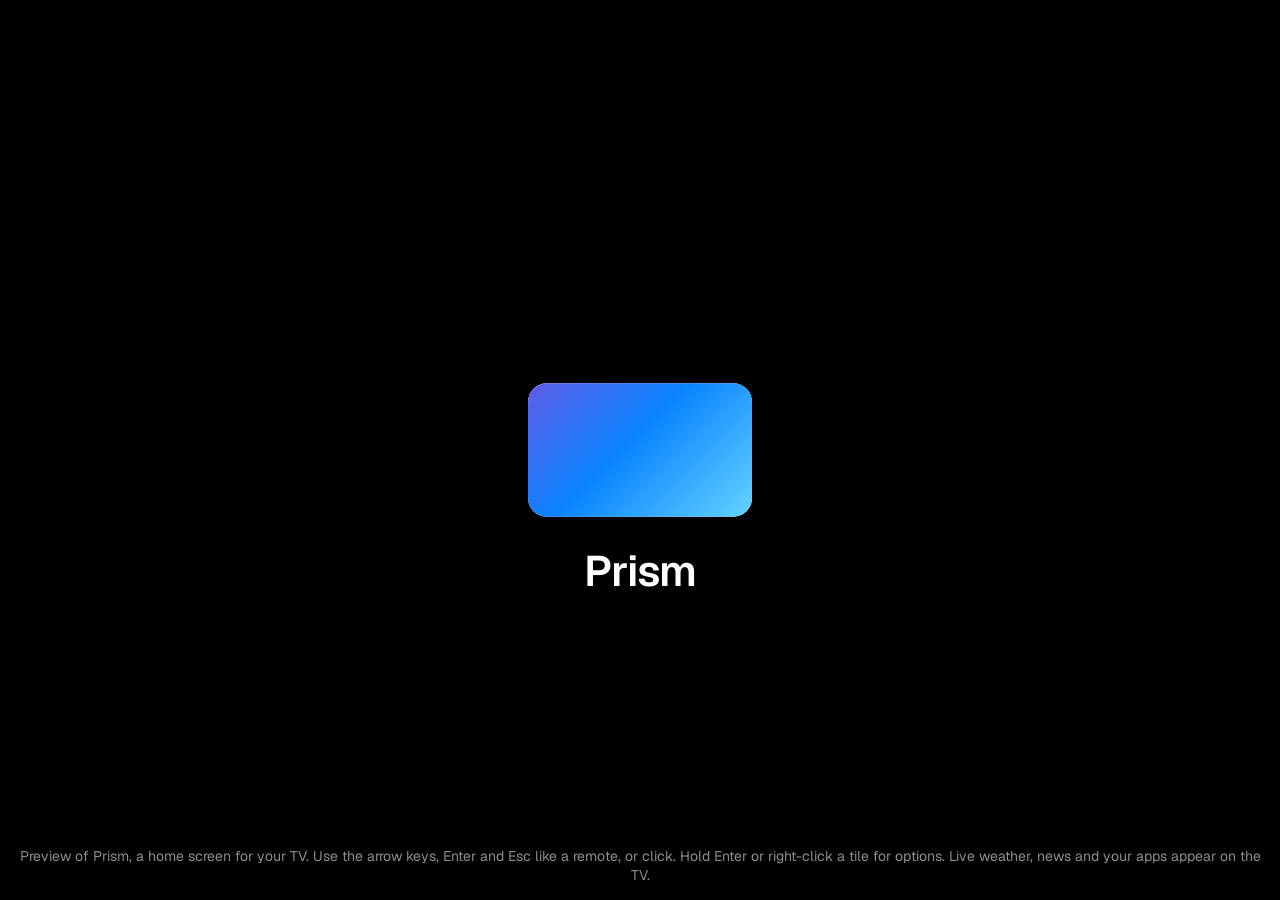
<file: web/index.html>
<!doctype html>
<html lang="en">
<head>
<meta charset="utf-8">
<meta name="viewport" content="width=device-width, initial-scale=1, viewport-fit=cover">
<title>Prism TV Home</title>
<link rel="stylesheet" href="style.css">
</head>
<body>
<!--PRISM-BODY-START-->
<div id="viewport">
  <div id="stage" class="booting look-shelf motion" aria-label="Prism home screen">

    <div class="bg" aria-hidden="true">
      <div class="wall" id="wallA"></div><div class="wall" id="wallB"></div>
      <div class="scrim scrim-shelf"></div><div class="scrim scrim-glass"></div><div class="scrim scrim-ring"></div><div class="scrim scrim-today"></div>
      <div class="spot" id="spotA"></div><div class="spot" id="spotB"></div>
      <div class="floor"></div>
    </div>

    <div class="ui" id="ui">
      <header class="top">
        <nav class="seg glass" id="seg"><div class="seg-pill" id="segPill"></div></nav>
        <div class="topright">
          <div class="btns" id="btns"></div>
          <div class="clock"><div class="t" id="clockT"></div><div class="d" id="clockD"></div></div>
        </div>
      </header>

      <div class="bigclock" aria-hidden="true"><div class="t" id="bigT"></div><div class="d" id="bigD"></div></div>

      <section class="hero" aria-live="polite">
        <div class="hero-t" id="heroA"></div><div class="hero-t" id="heroB"></div>
        <div class="hero-s" id="heroS"></div>
      </section>

      <section class="rowwrap"><div class="row" id="row"></div><div class="tlabel" id="tlabel"></div></section>
      <div class="dock glass" id="dock"></div>
      <div class="tip glass" id="tip"></div>
      <section class="ringwrap"><div class="ring" id="ring"></div></section>

      <div class="pagehead"><h1>All apps</h1><span id="allCount"></span></div>
      <div class="gridwrap"><div class="grid" id="grid"></div></div>

      <div class="todayhead" id="todayHead"></div>
      <div class="today" id="today"></div>

      <div class="hints" id="hints"></div>
    </div>

    <div class="layer cc" id="cc" aria-hidden="true"><div class="cc-card glass" id="ccCard"></div></div>

    <div class="layer settings" id="settings" aria-hidden="true">
      <div class="set-bg glass"></div>
      <div class="set-left">
        <h2>Customize</h2>
        <p>Left and right change a setting. Everything saves as you go.</p>
        <div class="preview" id="preview"><div class="pv-scrim"></div><div class="pv-t" id="pvT"></div><div class="pv-row"><i></i><i></i><i></i><i></i><i></i></div></div>
        <div class="pv-cap" id="pvCap"></div>
      </div>
      <div class="set-right"><div class="set-list" id="setList"></div></div>
    </div>

    <div class="layer folder" id="folder" aria-hidden="true">
      <div class="folder-card glass" id="folderCard"><h2 id="folderName"></h2><div class="fgrid-wrap" id="folderGrid"></div></div>
    </div>

    <div class="layer inputs" id="inputs" aria-hidden="true">
      <div class="lay-head"><h2>Inputs</h2><p>Choose what to watch. Rename inputs from the phone remote.</p></div>
      <div class="input-row" id="inputRow"></div>
    </div>

    <div class="layer search" id="search" aria-hidden="true">
      <div class="s-panel">
        <div class="s-field" id="sField"></div>
        <div class="s-keys" id="sKeys0"></div>
        <div class="s-keys s-keys2" id="sKeys1"></div>
        <div class="s-res" id="sRes"></div>
        <div class="s-act" id="sAct"></div>
      </div>
    </div>

    <div class="layer profiles" id="profiles" aria-hidden="true">
      <div class="lay-head center"><h2>Who is watching?</h2><p>Each profile keeps its own Home, look and habits.</p></div>
      <div class="prof-row" id="profRow"></div>
    </div>

    <div class="layer phone" id="phone" aria-hidden="true">
      <div class="phone-card glass">
        <div class="qr" id="qr"></div>
        <div class="phone-text">
          <h2>Use your phone as a remote</h2>
          <p>Open the camera on your phone and point it at the code. Or type this address into your phone's browser:</p>
          <div class="purl" id="phoneUrl"></div>
          <ul><li>Remote, touchpad and keyboard</li><li>Send family photos and notes</li><li>Rearrange Home, change the look, add pages</li><li>Link your Google Calendar and pick news sources</li></ul>
          <p class="pnote" id="phoneNote"></p>
        </div>
      </div>
    </div>

    <div class="layer night" id="night" aria-hidden="true">
      <div class="night-card">
        <svg class="nring" viewBox="0 0 200 200" aria-hidden="true"><circle cx="100" cy="100" r="90" class="track"/><circle cx="100" cy="100" r="90" class="prog" id="nightRing"/></svg>
        <div class="nnum" id="nightNum">60</div>
        <h2 id="nightMsg">Time for bed</h2>
        <p id="nightSub">Your TV switches off in</p>
        <div class="nbtns"><div class="nb" data-n="0">Keep watching for 30 minutes</div><div class="nb" data-n="1">Switch off now</div></div>
      </div>
    </div>

    <div class="layer blackout" id="blackout" aria-hidden="true"><p>Press any button to wake</p></div>

    <div class="menu layer" id="menu" aria-hidden="true"><div class="menu-card glass" id="menuCard"></div></div>

    <div class="launch" id="launch"><div class="lmark" id="lmark"></div></div>

    <div class="layer saverlayer" id="saver" aria-hidden="true"></div>

    <div class="island" id="island" role="status"><div class="dot" id="islandDot"></div><span id="islandText"></span><i class="bars" id="islandBars"><i></i><i></i><i></i><i></i></i></div>

    <div class="boot" id="boot" aria-hidden="true">
      <div class="bshape"><div class="bfill"></div></div>
      <div class="bword"><i style="--k:0">P</i><i style="--k:1">r</i><i style="--k:2">i</i><i style="--k:3">s</i><i style="--k:4">m</i></div>
    </div>
  </div>
</div>
<p class="device-note" id="deviceNote">Preview of Prism, a home screen for your TV. Use the arrow keys, Enter and Esc like a remote, or click. Hold Enter or right-click a tile for options. Live weather, news and your apps appear on the TV.</p>
<!--PRISM-BODY-END-->
<script src="qr.js"></script>
<script src="info.js"></script>
<script src="saver.js"></script>
<script src="app.js"></script>
</body>
</html>
</file>
<file: web/style.css>
/* Prism TV Home, Apple-style edition.
   Layout: a 1920x1080 stage scaled to the screen. Three looks share one system:
   Shelf (tvOS-like hero over a row of tiles), Glass (floating frosted dock with magnification),
   Carousel (3D ring of tiles on a lit stage). Light and dark appearance.
   Speed rules: only transform/opacity animate on large layers; frosted glass comes from
   pre-blurred copies of each photo, never from live blur. */

@font-face { font-family: "Geist"; src: url("fonts/geist.woff2") format("woff2"); font-weight: 100 900; font-display: block; }
@font-face { font-family: "Newsreader"; src: url("fonts/newsreader.woff2") format("woff2"); font-weight: 200 800; font-display: swap; }

:root {
  /* Dark appearance (default) */
  --ground: #000000;
  --label: #f5f5f7;
  --label2: rgba(235, 235, 245, 0.64);
  --label3: rgba(235, 235, 245, 0.34);
  --glass-tint: rgba(30, 30, 36, 0.46);
  --glass-line: rgba(255, 255, 255, 0.13);
  --glass-hi: rgba(255, 255, 255, 0.20);
  --fill: rgba(255, 255, 255, 0.12);
  --fill-strong: rgba(255, 255, 255, 0.22);
  --focus-bg: #ffffff;
  --focus-fg: #1d1d1f;
  --accent: #0a84ff;
  --shadow: rgba(0, 0, 0, 0.55);
  --scrim: 0, 0, 0;
  --sans: "Geist", "SF Pro Display", "Segoe UI", Roboto, "Helvetica Neue", Arial, sans-serif;
  --serif: "Newsreader", "New York", Georgia, "Times New Roman", serif;
  /* Motion */
  --spring: cubic-bezier(.3, 1.35, .45, 1);
  --out: cubic-bezier(.16, 1, .3, 1);
  --ease: cubic-bezier(.25, .1, .25, 1);
  --t1: 160ms; --t2: 320ms; --t3: 560ms;
  color-scheme: dark;
}
@supports (transition-timing-function: linear(0, 1)) {
  :root { --spring: linear(0, 0.009, 0.035 2.1%, 0.141 4.4%, 0.723 12.9%, 0.938 16.7%, 1.017 19.4%, 1.067, 1.099 24.3%, 1.108 26%, 1.100 28.1%, 1.078 30.2%, 1.006 35.4%, 0.987 38.1%, 0.98 40.2%, 0.982 44.2%, 1.001 51.6%, 1.004 58.7%, 1); }
}
#stage.light {
  --ground: #f2f2f7;
  --label: #1d1d1f;
  --label2: rgba(60, 60, 67, 0.70);
  --label3: rgba(60, 60, 67, 0.38);
  --glass-tint: rgba(255, 255, 255, 0.50);
  --glass-line: rgba(255, 255, 255, 0.55);
  --glass-hi: rgba(255, 255, 255, 0.85);
  --fill: rgba(0, 0, 0, 0.06);
  --fill-strong: rgba(0, 0, 0, 0.12);
  --focus-bg: #ffffff;
  --focus-fg: #1d1d1f;
  --accent: #007aff;
  --shadow: rgba(30, 40, 60, 0.30);
  --scrim: 255, 255, 255;
  color-scheme: light;
}

html, body { height: 100%; }
body { margin: 0; background: #000; color: #f5f5f7; font-family: var(--sans); overflow: hidden; -webkit-font-smoothing: antialiased; }
#viewport { position: fixed; top: 0; right: 0; bottom: 0; left: 0; overflow: hidden; background: #000; }
#stage { position: absolute; left: 0; top: 0; width: 1920px; height: 1080px; overflow: hidden; transform-origin: 0 0; background: var(--ground); color: var(--label);
  font-size: 28px; letter-spacing: -0.01em; user-select: none; -webkit-user-select: none; }
.abs { position: absolute; }
.fill { position: absolute; top: 0; right: 0; bottom: 0; left: 0; }
.ico { width: 30px; height: 30px; fill: none; stroke: currentColor; stroke-width: 1.8; stroke-linecap: round; stroke-linejoin: round; flex: none; }

/* ---------- Frosted glass, from a registered pre-blurred copy of the photo ---------- */
.glass {
  background-color: var(--glass-tint);
  background-image: linear-gradient(var(--glass-tint), var(--glass-tint)), var(--glass-img);
  background-size: auto, 1920px 1080px;
  background-position: 0 0, var(--gx, 0px) var(--gy, 0px);
  background-repeat: no-repeat;
  box-shadow: inset 0 1px 0 var(--glass-hi), inset 0 0 0 1.5px var(--glass-line), 0 30px 70px -24px var(--shadow);
}

/* ---------- Background ---------- */
.bg { position: absolute; top: 0; right: 0; bottom: 0; left: 0; overflow: hidden; }
.wall { position: absolute; top: -2%; left: -2%; width: 104%; height: 104%; background-size: cover; background-position: center; opacity: 0;
  transition: opacity 900ms var(--ease); will-change: opacity, transform; }
.wall.on { opacity: 1; }
.motion .wall.on { animation: drift 60s ease-in-out infinite alternate; }
@keyframes drift { from { transform: scale(1) translate3d(0, 0, 0); } to { transform: scale(1.06) translate3d(-18px, -8px, 0); } }
.scrim { position: absolute; top: 0; right: 0; bottom: 0; left: 0; transition: opacity var(--t3) var(--ease); }
.scrim-shelf { background:
  linear-gradient(180deg, rgba(var(--scrim), .42) 0%, rgba(var(--scrim), 0) 22%),
  linear-gradient(90deg, rgba(var(--scrim), .62) 0%, rgba(var(--scrim), .18) 52%, rgba(var(--scrim), 0) 72%),
  linear-gradient(0deg, rgba(var(--scrim), .72) 0%, rgba(var(--scrim), .25) 38%, rgba(var(--scrim), 0) 55%); }
.scrim-glass { opacity: 0; background:
  radial-gradient(900px 420px at 50% 300px, rgba(var(--scrim), .42), rgba(var(--scrim), 0) 100%),
  linear-gradient(180deg, rgba(var(--scrim), .38) 0%, rgba(var(--scrim), 0) 30%),
  linear-gradient(0deg, rgba(var(--scrim), .45) 0%, rgba(var(--scrim), 0) 40%); }
.scrim-ring { opacity: 0; background: rgba(var(--scrim), .62); }
.spot { position: absolute; left: 260px; right: 260px; top: 380px; height: 700px; opacity: 0; transition: opacity 700ms var(--ease);
  background: radial-gradient(closest-side, var(--sc, transparent), transparent); }
.look-carousel .spot.on { opacity: 1; }
.floor { position: absolute; left: 0; right: 0; top: 780px; bottom: 0; opacity: 0; transition: opacity var(--t3);
  background: linear-gradient(180deg, rgba(var(--scrim), 0), rgba(var(--scrim), .5)); }
.look-glass .scrim-shelf, .look-carousel .scrim-shelf { opacity: 0; }
.look-glass .scrim-glass { opacity: 1; }
.look-carousel .scrim-ring, .look-carousel .floor { opacity: 1; }

/* ---------- Top bar ---------- */
.top { position: absolute; left: 120px; right: 120px; top: 64px; height: 76px; display: flex; align-items: center; justify-content: space-between; }
.seg { position: relative; display: flex; align-items: center; height: 72px; padding: 0 8px; border-radius: 36px; }
.seg-pill { position: absolute; left: 0; top: 8px; height: 56px; border-radius: 28px; background: var(--fill-strong);
  transition: transform var(--t2) var(--spring), width var(--t2) var(--spring), background var(--t1) var(--ease), box-shadow var(--t1); }
.seg-item { position: relative; z-index: 1; height: 56px; padding: 0 30px; display: flex; align-items: center; font-size: 26px; font-weight: 500; color: var(--label2);
  transition: color var(--t1) var(--ease); cursor: pointer; white-space: nowrap; }
.seg-item.on { color: var(--label); }
.seg.focused .seg-pill { background: var(--focus-bg); box-shadow: 0 10px 30px -8px var(--shadow); }
.seg.focused .seg-item.on { color: var(--focus-fg); }

.topright { display: flex; align-items: center; gap: 20px; }
.cbtn { position: relative; width: 72px; height: 72px; border-radius: 50%; display: flex; align-items: center; justify-content: center; color: var(--label); cursor: pointer;
  transition: transform var(--t2) var(--spring), color var(--t1), background-color var(--t1); }
.cbtn.focus { transform: scale(1.14); color: var(--focus-fg); background: var(--focus-bg); box-shadow: 0 16px 36px -10px var(--shadow); }
.clock { margin-left: 16px; text-align: right; line-height: 1.05; transition: opacity var(--t2); }
.clock .t { font-size: 38px; font-weight: 600; letter-spacing: -0.02em; font-variant-numeric: tabular-nums; }
.clock .t small { font-size: 22px; font-weight: 500; margin-left: 4px; color: var(--label2); letter-spacing: 0; }
.clock .d { margin-top: 4px; font-size: 21px; color: var(--label2); }
.look-glass .clock { opacity: 0; }

/* ---------- Dynamic island ---------- */
.island { position: absolute; left: 50%; top: 6px; height: 54px; width: 220px; margin-left: -110px; border-radius: 27px; background: #000; color: #fff;
  display: flex; align-items: center; gap: 16px; padding: 0 28px 0 14px; box-sizing: border-box; overflow: hidden; z-index: 60;
  opacity: 0; transform: scale(.5, .6) translate3d(0, -20px, 0);
  transition: width 460ms var(--spring), margin-left 460ms var(--spring), transform 460ms var(--spring), opacity 200ms var(--ease);
  box-shadow: 0 20px 50px -16px rgba(0, 0, 0, .6); }
.island.show { opacity: 1; transform: none; }
.island .dot { width: 36px; height: 36px; border-radius: 50%; flex: none; display: flex; align-items: center; justify-content: center; background: var(--ic, #0a84ff); }
.island .dot .ico { width: 22px; height: 22px; stroke: #fff; stroke-width: 2.2; }
.island span { font-size: 22px; font-weight: 500; white-space: nowrap; opacity: 0; transform: translate3d(0, 6px, 0); transition: opacity 220ms var(--ease) 140ms, transform 320ms var(--out) 140ms; }
.island.show span { opacity: 1; transform: none; }

/* ---------- Shelf look ---------- */
.hero { position: absolute; left: 120px; top: 300px; width: 1300px; height: 300px; transition: opacity var(--t2) var(--ease), transform var(--t2) var(--out); }
.hero-t { position: absolute; left: -4px; bottom: 96px; font-size: 128px; font-weight: 700; letter-spacing: -0.045em; line-height: 1; white-space: nowrap;
  opacity: 0; transform: translate3d(0, 18px, 0); transition: opacity 260ms var(--ease), transform 420ms var(--out); }
.hero-t.in { opacity: 1; transform: none; }
.motion .hero-t.in { animation: sharpen 520ms var(--out); }
@keyframes sharpen { from { filter: blur(12px); opacity: 0; transform: translate3d(0, 22px, 0); } to { filter: blur(0); opacity: 1; transform: none; } }
.hero-t.out { opacity: 0; transform: translate3d(0, -14px, 0); transition-duration: 180ms; }
.hero-s { position: absolute; left: 0; bottom: 38px; display: flex; gap: 22px; align-items: center; font-size: 28px; color: var(--label2); transition: opacity 200ms; }
.hero-s .sep { width: 6px; height: 6px; border-radius: 50%; background: var(--label3); }
.look-glass .hero { opacity: 0; transform: translate3d(0, 30px, 0); }
.look-glass .rowwrap, .look-carousel .rowwrap { opacity: 0; pointer-events: none; }
.look-carousel .hero { left: 0; width: 1920px; top: 170px; text-align: center; }
.look-carousel .hero-t { left: 0; right: 0; font-size: 104px; }
.look-carousel .hero-s { left: 0; right: 0; justify-content: center; }

.rowwrap { position: absolute; left: 0; right: 0; top: 650px; height: 330px; transition: opacity var(--t2) var(--ease); }
.row { position: absolute; left: 120px; top: 40px; height: 220px; transition: transform 420ms var(--spring); will-change: transform; }
.tile { position: absolute; left: 0; top: 0; width: 336px; height: 200px; cursor: pointer; transition: transform 460ms var(--spring), opacity var(--t2) var(--ease); }
.lift { position: absolute; top: 0; right: 0; bottom: 0; left: 0; transition: transform 420ms var(--spring); }
.tshadow { position: absolute; left: 6%; right: 6%; top: 18%; bottom: -10%; border-radius: 30px; background: var(--shadow); opacity: 0; transition: opacity var(--t2) var(--ease);
  box-shadow: 0 40px 60px -10px var(--shadow); }
.float, .tilt { position: absolute; top: 0; right: 0; bottom: 0; left: 0; }
.face { position: absolute; top: 0; right: 0; bottom: 0; left: 0; border-radius: 26px; overflow: hidden; display: flex; align-items: center; justify-content: center;
  background: linear-gradient(160deg, var(--c1), var(--c2)); box-shadow: inset 0 0 0 1.5px rgba(255, 255, 255, .10), 0 8px 24px -12px var(--shadow); transform: translateZ(0); }
.face::before { content: ""; position: absolute; top: 0; right: 0; bottom: 0; left: 0; background: linear-gradient(180deg, rgba(255, 255, 255, .16), rgba(255, 255, 255, 0) 45%); pointer-events: none; z-index: 1; }
.face .sheen { position: absolute; top: -20%; bottom: -20%; left: 0; width: 60%; z-index: 2; pointer-events: none; opacity: 0;
  background: linear-gradient(100deg, rgba(255, 255, 255, 0) 0%, rgba(255, 255, 255, .42) 50%, rgba(255, 255, 255, 0) 100%); transform: translate3d(-120%, 0, 0) skewX(-12deg); }
.face img.banner { width: 100%; height: 100%; object-fit: cover; }
.face img.icon { width: 38%; height: 64%; object-fit: contain; position: relative; z-index: 1; }
.mark { width: 84px; height: 84px; background: #fff; -webkit-mask: var(--m) center / contain no-repeat; mask: var(--m) center / contain no-repeat; position: relative; z-index: 1; }
.glyph .ico { width: 80px; height: 80px; stroke: #fff; stroke-width: 1.4; position: relative; z-index: 1; }
.letter { font-size: 76px; font-weight: 600; color: #fff; position: relative; z-index: 1; }
.tiles-icon .face { background: linear-gradient(160deg, rgba(255, 255, 255, .20), rgba(255, 255, 255, .06)); }
.light.tiles-icon .face { background: linear-gradient(160deg, rgba(255, 255, 255, .88), rgba(255, 255, 255, .62)); }
.tiles-icon .face .mark { background: var(--cl); }
.tiles-icon .face .glyph .ico { stroke: var(--cl); }
.tiles-icon .face .letter { color: var(--cl); }

.tile.focus { z-index: 3; }
.tile.focus .lift { transform: translate3d(0, -14px, 0) scale(1.12); }
.tile.focus .tshadow { opacity: .9; }
.motion .tile.focus .float { animation: float 6s ease-in-out 700ms infinite; }
.motion .tile.focus.from-left .tilt { animation: tiltL 760ms var(--spring); }
.motion .tile.focus.from-right .tilt { animation: tiltR 760ms var(--spring); }
.motion .tile.focus.from-up .tilt { animation: tiltU 760ms var(--spring); }
.motion .tile.focus .sheen { animation: sheen 900ms var(--out) 80ms; }
@keyframes float { 0%, 100% { transform: perspective(1000px) rotateX(0) rotateY(0); } 30% { transform: perspective(1000px) rotateX(1.4deg) rotateY(-2deg); } 70% { transform: perspective(1000px) rotateX(-1.2deg) rotateY(2deg); } }
@keyframes tiltL { from { transform: perspective(900px) rotateY(-12deg); } to { transform: perspective(900px) rotateY(0); } }
@keyframes tiltR { from { transform: perspective(900px) rotateY(12deg); } to { transform: perspective(900px) rotateY(0); } }
@keyframes tiltU { from { transform: perspective(900px) rotateX(10deg); } to { transform: perspective(900px) rotateX(0); } }
@keyframes sheen { 0% { opacity: 0; transform: translate3d(-120%, 0, 0) skewX(-12deg); } 15% { opacity: 1; } 100% { opacity: 0; transform: translate3d(260%, 0, 0) skewX(-12deg); } }
.row.dimmed .tile:not(.focus) { opacity: .4; }
.tlabel { position: absolute; left: 0; top: 248px; font-size: 26px; font-weight: 600; white-space: nowrap; opacity: 0; transform: translate3d(0, -6px, 0);
  transition: opacity 220ms var(--ease), transform 420ms var(--spring); pointer-events: none; }
.tlabel.show { opacity: 1; }
.zone-top .tlabel { opacity: 0; }

/* Move mode: everything jiggles, the picked tile is lifted */
.jiggle .tile .tilt { animation: jiggle 260ms ease-in-out infinite alternate; animation-delay: var(--jd, 0ms); }
.jiggle .tile.focus .lift { transform: translate3d(0, -34px, 0) scale(1.16); }
@keyframes jiggle { from { transform: rotate(-1.3deg); } to { transform: rotate(1.3deg); } }

/* ---------- Glass look: magnifying dock ---------- */
.bigclock { position: absolute; left: 0; right: 0; top: 196px; text-align: center; opacity: 0; transform: translate3d(0, -24px, 0); transition: opacity var(--t3) var(--ease), transform var(--t3) var(--out); pointer-events: none; }
.bigclock .t { font-size: 210px; font-weight: 200; letter-spacing: -0.05em; line-height: 1; font-variant-numeric: tabular-nums; }
.bigclock .t, .bigclock .d { text-shadow: 0 2px 30px rgba(var(--scrim), .35); }
.bigclock .d { margin-top: 18px; font-family: var(--serif); font-size: 40px; font-weight: 400; color: var(--label2); letter-spacing: 0; }
.look-glass .bigclock { opacity: 1; transform: none; }

.dock { position: absolute; bottom: 92px; height: 212px; border-radius: 60px; opacity: 0; pointer-events: none;
  transition: width 420ms var(--spring), left 420ms var(--spring), opacity var(--t2) var(--ease); }
.look-glass .dock { opacity: 1; pointer-events: auto; }
.dicon { position: absolute; bottom: 42px; left: 0; width: 128px; height: 128px; transform-origin: 50% 100%; cursor: pointer;
  transition: transform 420ms var(--spring); will-change: transform; }
.dicon .face { border-radius: 32px; }
.dicon .mark { width: 60px; height: 60px; }
.dicon .glyph .ico { width: 58px; height: 58px; }
.dicon .letter { font-size: 52px; }
.dicon .face img.icon { width: 64%; height: 64%; }
.dicon.focus .face { box-shadow: inset 0 0 0 1.5px rgba(255, 255, 255, .2), 0 22px 40px -14px var(--shadow); }
.dicon .dotrun { position: absolute; left: 50%; bottom: -22px; width: 8px; height: 8px; margin-left: -4px; border-radius: 50%; background: var(--label); opacity: 0; transition: opacity var(--t2); }
.dicon.focus .dotrun { opacity: .9; }
.tip { position: absolute; left: 0; bottom: 380px; height: 60px; padding: 0 26px; border-radius: 30px; display: flex; align-items: center; font-size: 25px; font-weight: 600; white-space: nowrap;
  opacity: 0; transition: transform 420ms var(--spring), opacity 200ms var(--ease); pointer-events: none; }
.look-glass.zone-row .tip.show { opacity: 1; }
.jiggle .dicon .face { animation: jiggle 260ms ease-in-out infinite alternate; animation-delay: var(--jd, 0ms); }

/* ---------- Carousel look: 3D ring on a lit stage ---------- */
.ringwrap { position: absolute; left: 0; right: 0; top: 520px; height: 420px; perspective: 1700px; perspective-origin: 50% 30%; opacity: 0; pointer-events: none; transition: opacity var(--t2) var(--ease); }
.look-carousel .ringwrap { opacity: 1; pointer-events: auto; }
.ring { position: absolute; left: 50%; top: 40px; width: 0; height: 0; transform-style: preserve-3d; transition: transform 640ms var(--spring); will-change: transform; }
.ctile { position: absolute; left: -200px; top: 0; width: 400px; height: 240px; transform-style: preserve-3d; backface-visibility: hidden; -webkit-backface-visibility: hidden;
  transition: opacity 420ms var(--ease); cursor: pointer; }
.ctile .face { border-radius: 30px; }
.motion .ctile .face { -webkit-box-reflect: below 14px linear-gradient(transparent 62%, rgba(255, 255, 255, .22)); }
.ctile .mark { width: 100px; height: 100px; }
.ctile.far { opacity: 0; }
.ctile.side { opacity: .55; }
.ctile.focus .face { box-shadow: inset 0 0 0 1.5px rgba(255, 255, 255, .25), 0 40px 80px -20px var(--shadow); }
.ctile .ring-focus { position: absolute; top: -10px; right: -10px; bottom: -10px; left: -10px; border-radius: 38px; box-shadow: 0 0 0 4px var(--focus-bg); opacity: 0; transition: opacity var(--t2); }
.zone-row .ctile.focus .ring-focus { opacity: 1; }
.ctile .ring-focus { z-index: 2; }
.jiggle .ctile .face { animation: jiggle 260ms ease-in-out infinite alternate; animation-delay: var(--jd, 0ms); }

/* ---------- All apps page (grid) ---------- */
.pagehead { position: absolute; left: 120px; top: 190px; display: flex; align-items: baseline; gap: 24px; opacity: 0; transition: opacity var(--t2); pointer-events: none; }
.pagehead h1 { margin: 0; font-size: 72px; font-weight: 700; letter-spacing: -0.04em; }
.pagehead span { font-size: 26px; color: var(--label2); }
.gridwrap { position: absolute; left: 0; right: 0; top: 300px; bottom: 0; overflow: hidden; opacity: 0; pointer-events: none; transition: opacity var(--t2);
  -webkit-mask-image: linear-gradient(180deg, transparent 0, #000 36px, #000 calc(100% - 90px), transparent); mask-image: linear-gradient(180deg, transparent 0, #000 36px, #000 calc(100% - 90px), transparent); }
.grid { position: absolute; left: 120px; top: 40px; width: 1680px; transition: transform 460ms var(--spring); }
.grid .tile { width: 256px; height: 152px; }
.grid .face .mark { width: 66px; height: 66px; }
.grid .face { border-radius: 22px; }
.grid .gname { position: absolute; left: 2px; right: 2px; top: 170px; font-size: 22px; color: var(--label2); white-space: nowrap; overflow: hidden; text-overflow: ellipsis; transition: color var(--t1), transform 420ms var(--spring); }
.grid .tile.focus .gname { color: var(--label); transform: translate3d(0, 12px, 0); font-weight: 600; }
.grid .pin { position: absolute; right: 12px; top: 12px; width: 12px; height: 12px; border-radius: 50%; background: #fff; box-shadow: 0 0 0 3px rgba(0, 0, 0, .18); z-index: 3; }
.page-all .pagehead, .page-all .gridwrap { opacity: 1; pointer-events: auto; }
.page-all .hero, .page-all .rowwrap, .page-all .dock, .page-all .ringwrap, .page-all .bigclock, .page-all .tip { opacity: 0 !important; pointer-events: none !important; }
.page-all .scrim-shelf { opacity: 1 !important; }
.motion .page-all .grid .tile.enter { animation: rise 520ms var(--spring) both; animation-delay: var(--d, 0ms); }
@keyframes rise { from { opacity: 0; transform: translate3d(0, 50px, 0) scale(.92); } }

/* Page change: content glides sideways with depth */
.swap-l .rowwrap, .swap-l .dock, .swap-l .ringwrap, .swap-l .hero { animation: swapL 520ms var(--out); }
.swap-r .rowwrap, .swap-r .dock, .swap-r .ringwrap, .swap-r .hero { animation: swapR 520ms var(--out); }
@keyframes swapL { from { opacity: 0; transform: translate3d(-90px, 0, 0) scale(.98); } }
@keyframes swapR { from { opacity: 0; transform: translate3d(90px, 0, 0) scale(.98); } }

.hints { position: absolute; right: 120px; bottom: 46px; display: flex; gap: 30px; font-size: 21px; color: var(--label3); transition: opacity var(--t2); }
.hints b { font-weight: 600; color: var(--label2); }

/* ---------- Layers ---------- */
.layer { position: absolute; top: 0; right: 0; bottom: 0; left: 0; visibility: hidden; pointer-events: none; z-index: 40; }
.layer.open { visibility: visible; pointer-events: auto; }
.ui { position: absolute; top: 0; right: 0; bottom: 0; left: 0; transition: opacity var(--t2) var(--ease), transform var(--t3) var(--out); }
.dim .ui { opacity: .35; transform: scale(.97); }
.menuopen .hero, .menuopen .bigclock { opacity: .18; }
.menuopen .row .tile:not(.focus), .menuopen .dicon:not(.focus), .menuopen .ctile:not(.focus), .menuopen .grid .tile:not(.focus) { opacity: .45; }
.dimmore .ui { opacity: 0; transform: scale(.95); }

/* Control Centre */
.cc { transition: visibility 0s linear var(--t2); }
.cc.open { transition: none; }
.cc-card { position: absolute; right: 120px; top: 150px; width: 640px; padding: 26px; box-sizing: border-box; border-radius: 44px; display: grid; grid-template-columns: 1fr 1fr; gap: 14px;
  transform-origin: 92% 0; transform: scale(.86); opacity: 0; transition: transform 460ms var(--spring), opacity 220ms var(--ease); }
.cc.open .cc-card { transform: none; opacity: 1; }
.mod { position: relative; height: 124px; border-radius: 30px; background: var(--fill); padding: 22px; box-sizing: border-box; display: flex; flex-direction: column; justify-content: space-between; cursor: pointer;
  transition: transform 380ms var(--spring), background-color var(--t1), color var(--t1); }
.mod.wide { grid-column: span 2; height: 92px; flex-direction: row; align-items: center; justify-content: flex-start; gap: 20px; }
.mod .mi { width: 56px; height: 56px; border-radius: 50%; display: flex; align-items: center; justify-content: center; background: var(--fill-strong); }
.mod .mi .ico { width: 28px; height: 28px; }
.mod b { display: block; font-size: 25px; font-weight: 600; }
.mod small { display: block; font-size: 21px; color: var(--label2); margin-top: 2px; }
.mod.focus { transform: scale(1.05); background: var(--focus-bg); color: var(--focus-fg); }
.mod.focus small { color: rgba(60, 60, 67, .7); }
.mod.focus .mi { background: rgba(0, 0, 0, .08); }
.cc.open .mod { animation: pop 460ms var(--spring) both; animation-delay: var(--d, 0ms); }
@keyframes pop { from { opacity: 0; transform: scale(.8); } }

/* Customize */
.settings { transition: visibility 0s linear var(--t2); }
.settings.open { transition: none; }
.set-bg { position: absolute; top: 0; right: 0; bottom: 0; left: 0; opacity: 0; transition: opacity var(--t2) var(--ease); border-radius: 0; box-shadow: none; }
.settings .set-bg { --glass-tint: rgba(20, 20, 26, .58); }
.light .settings .set-bg { --glass-tint: rgba(242, 242, 247, .70); }
.settings.open .set-bg { opacity: 1; }
.set-left { position: absolute; left: 120px; top: 120px; width: 720px; opacity: 0; transform: translate3d(-40px, 0, 0); transition: opacity var(--t2), transform var(--t3) var(--out); }
.settings.open .set-left { opacity: 1; transform: none; }
.set-left h2 { margin: 0; font-size: 72px; font-weight: 700; letter-spacing: -0.04em; }
.set-left p { margin: 14px 0 0; font-size: 26px; color: var(--label2); line-height: 1.4; max-width: 560px; }
.preview { position: relative; margin-top: 70px; width: 720px; height: 405px; border-radius: 34px; overflow: hidden; background: #111 center / cover no-repeat;
  box-shadow: 0 40px 90px -30px var(--shadow), inset 0 0 0 1.5px rgba(255, 255, 255, .12); transition: background-image 300ms; }
.preview .pv-scrim { position: absolute; top: 0; right: 0; bottom: 0; left: 0; background: linear-gradient(0deg, rgba(var(--scrim), .65), rgba(var(--scrim), 0) 60%), linear-gradient(90deg, rgba(var(--scrim), .4), rgba(var(--scrim), 0) 60%); }
.preview .pv-row { position: absolute; left: 44px; bottom: 44px; display: flex; gap: 14px; transition: all 400ms var(--spring); }
.preview .pv-row i { width: 92px; height: 55px; border-radius: 10px; background: rgba(255, 255, 255, .85); }
.preview .pv-row i:first-child { transform: scale(1.12); box-shadow: 0 10px 20px -8px rgba(0, 0, 0, .5); }
.preview .pv-t { position: absolute; left: 44px; bottom: 132px; font-size: 44px; font-weight: 700; letter-spacing: -0.04em; color: #fff; }
.light .preview .pv-t { color: #1d1d1f; }
.light .preview .pv-row i { background: rgba(29, 29, 31, .8); }
.preview.pv-glass .pv-row { left: 50%; transform: translateX(-50%); padding: 14px 18px; border-radius: 26px; background: rgba(255, 255, 255, .28); }
.preview.pv-glass .pv-row i { width: 56px; height: 56px; border-radius: 15px; }
.preview.pv-glass .pv-t { left: 0; right: 0; text-align: center; bottom: 210px; font-weight: 200; font-size: 80px; }
.preview.pv-carousel .pv-row { left: 50%; transform: translateX(-50%) perspective(400px) rotateX(8deg); }
.preview.pv-carousel .pv-row i:nth-child(1), .preview.pv-carousel .pv-row i:nth-child(5) { transform: scale(.8); opacity: .5; }
.preview.pv-carousel .pv-row i:nth-child(3) { transform: scale(1.25); }
.preview.pv-carousel .pv-row i:first-child { box-shadow: none; }
.preview.pv-carousel .pv-t { left: 0; right: 0; text-align: center; bottom: 150px; font-size: 40px; }
.pv-cap { margin-top: 22px; font-size: 24px; color: var(--label2); }

.set-right { position: absolute; left: 1000px; right: 120px; top: 110px; bottom: 60px; overflow: hidden;
  -webkit-mask-image: linear-gradient(180deg, transparent 0, #000 30px, #000 calc(100% - 60px), transparent); mask-image: linear-gradient(180deg, transparent 0, #000 30px, #000 calc(100% - 60px), transparent); }
.set-list { position: absolute; left: 0; right: 0; top: 30px; transition: transform 420ms var(--spring); }
.set-h { height: 64px; display: flex; align-items: flex-end; padding: 0 28px 10px; box-sizing: border-box; font-size: 22px; font-weight: 600; color: var(--label2); }
.srow { height: 78px; margin: 4px 0; padding: 0 28px; border-radius: 20px; display: flex; align-items: center; justify-content: space-between; font-size: 27px; cursor: pointer;
  transition: transform 360ms var(--spring), background-color var(--t1), color var(--t1); }
.settings.open .srow, .settings.open .set-h { animation: slidein 460ms var(--out) both; animation-delay: var(--d, 0ms); }
@keyframes slidein { from { opacity: 0; transform: translate3d(50px, 0, 0); } }
.srow .v { display: flex; align-items: center; gap: 12px; color: var(--label2); font-size: 26px; }
.srow .v span { display: inline-block; }
.srow .v .ico { width: 24px; height: 24px; opacity: .55; }
.srow.focus { background: var(--focus-bg); color: var(--focus-fg); transform: scale(1.03); box-shadow: 0 14px 34px -14px var(--shadow); }
.srow.focus .v { color: rgba(60, 60, 67, .78); }
.v span.from-left { animation: valL 300ms var(--spring); }
.v span.from-right { animation: valR 300ms var(--spring); }
@keyframes valL { from { opacity: 0; transform: translate3d(-30px, 0, 0); } }
@keyframes valR { from { opacity: 0; transform: translate3d(30px, 0, 0); } }

/* Context menu */
.menu { background: transparent; }
.menu-card { position: absolute; left: 0; top: 0; width: 480px; padding: 14px; box-sizing: border-box; border-radius: 34px; transform-origin: 20% 100%; transform: scale(.55); opacity: 0;
  transition: transform 440ms var(--spring), opacity 180ms var(--ease); }
.menu.open .menu-card { transform: none; opacity: 1; }
.menu-card h3 { margin: 10px 22px 2px; font-size: 30px; font-weight: 700; letter-spacing: -0.02em; white-space: nowrap; overflow: hidden; text-overflow: ellipsis; }
.menu-card p { margin: 0 22px 14px; font-size: 21px; color: var(--label2); }
.opt { height: 72px; padding: 0 22px; border-radius: 20px; display: flex; align-items: center; justify-content: space-between; font-size: 26px; cursor: pointer; transition: background-color var(--t1), color var(--t1); }
.opt .ico { width: 28px; height: 28px; }
.opt.focus { background: var(--focus-bg); color: var(--focus-fg); }
.opt.danger { color: #ff453a; }
.light .opt.danger { color: #ff3b30; }
.opt.danger.focus { color: #ff3b30; }

/* Launch: the tile opens into the app, like a phone app opening */
.launch { position: absolute; top: 0; right: 0; bottom: 0; left: 0; z-index: 80; pointer-events: none; visibility: hidden;
  background: radial-gradient(circle at 50% 45%, var(--lc1, #333), var(--lc2, #000) 75%); clip-path: inset(var(--ct, 0) var(--cr, 0) var(--cb, 0) var(--cl2, 0) round var(--crad, 0)); }
.launch.on { visibility: visible; }
.launch.grow { transition: clip-path 560ms cubic-bezier(.32, .72, 0, 1); }
.launch .lmark { position: absolute; left: 50%; top: 50%; width: 220px; height: 220px; margin: -110px 0 0 -110px; display: flex; align-items: center; justify-content: center; transform: scale(.45); opacity: .9;
  transition: transform 620ms cubic-bezier(.32, .72, 0, 1), opacity 400ms var(--ease) 200ms; }
.launch.grow .lmark { transform: scale(1); opacity: 0; }
.launch .lmark .mark { width: 180px; height: 180px; }
.launch .lmark .ico { width: 170px; height: 170px; stroke: #fff; stroke-width: 1.2; }
.launch .lmark img { width: 200px; height: 200px; object-fit: contain; }
.launch .lmark .letter { font-size: 160px; }

/* ---------- Ambient: aerial-style photos with camera moves ---------- */
.ambient { z-index: 70; background: #000; opacity: 0; transition: opacity 1200ms var(--ease), visibility 0s linear 1200ms; }
.ambient.open { opacity: 1; transition: opacity 1200ms var(--ease); }
.amb-img { position: absolute; top: -6%; left: -6%; width: 112%; height: 112%; background-size: cover; background-position: center; opacity: 0; transition: opacity 2200ms var(--ease); will-change: transform, opacity; }
.amb-img.on { opacity: 1; }
.cam-in { animation: camIn 42s linear both; }
.cam-out { animation: camOut 42s linear both; }
.cam-pan-l { animation: panL 42s linear both; }
.cam-pan-r { animation: panR 42s linear both; }
.cam-crane { animation: crane 42s linear both; }
@keyframes camIn { from { transform: scale(1); } to { transform: scale(1.14); } }
@keyframes camOut { from { transform: scale(1.14); } to { transform: scale(1); } }
@keyframes panL { from { transform: scale(1.08) translate3d(3%, 0, 0); } to { transform: scale(1.08) translate3d(-3%, 0, 0); } }
@keyframes panR { from { transform: scale(1.08) translate3d(-3%, 0, 0); } to { transform: scale(1.08) translate3d(3%, 0, 0); } }
@keyframes crane { from { transform: scale(1.1) translate3d(0, 3%, 0); } to { transform: scale(1.04) translate3d(0, -2%, 0); } }
.amb-shade { position: absolute; top: 0; right: 0; bottom: 0; left: 0; background: radial-gradient(760px 420px at 100% 0%, rgba(0, 0, 0, .42), rgba(0, 0, 0, 0)), linear-gradient(180deg, rgba(0, 0, 0, .35) 0%, rgba(0, 0, 0, 0) 26%), linear-gradient(0deg, rgba(0, 0, 0, .55) 0%, rgba(0, 0, 0, 0) 32%); }
.amb-time { position: absolute; right: 120px; top: 80px; text-align: right; color: #fff; transition: transform 4s var(--ease); }
.amb-time .t { font-size: 120px; font-weight: 300; letter-spacing: -0.04em; line-height: 1; font-variant-numeric: tabular-nums; }
.amb-time .d { margin-top: 12px; font-size: 30px; color: rgba(255, 255, 255, .72); }
.amb-cap { position: absolute; left: 120px; bottom: 90px; color: #fff; transition: transform 4s var(--ease); }
.amb-cap .n { font-family: var(--serif); font-size: 46px; font-weight: 400; letter-spacing: -0.01em; opacity: 0; transform: translate3d(0, 12px, 0); transition: opacity 900ms var(--ease), transform 1200ms var(--out); }
.amb-cap .c { margin-top: 8px; font-size: 22px; color: rgba(255, 255, 255, .66); opacity: 0; transition: opacity 900ms var(--ease) 200ms; }
.amb-cap.show .n, .amb-cap.show .c { opacity: 1; transform: none; }

/* ---------- Boot: a dot becomes a line, the line becomes a tile, the name settles ---------- */
.boot { position: absolute; top: 0; right: 0; bottom: 0; left: 0; z-index: 90; background: #000; transition: opacity 520ms var(--ease); }
.boot.gone { opacity: 0; pointer-events: none; }
.bshape { position: absolute; left: 50%; top: 50%; width: 14px; height: 14px; margin: -7px 0 0 -7px; border-radius: 7px; background: #fff; transform: scale(0); }
.booting .bshape { animation: b1 1500ms both; }
@keyframes b1 {
  0% { transform: scale(0); width: 14px; height: 14px; margin: -7px 0 0 -7px; border-radius: 7px; animation-timing-function: cubic-bezier(.3, 1.5, .5, 1); }
  16% { transform: scale(1); width: 14px; height: 14px; margin: -7px 0 0 -7px; border-radius: 7px; animation-timing-function: cubic-bezier(.65, 0, .25, 1); }
  38% { transform: scale(1); width: 420px; height: 4px; margin: -2px 0 0 -210px; border-radius: 2px; animation-timing-function: cubic-bezier(.65, 0, .25, 1); }
  62% { transform: scale(1); width: 336px; height: 200px; margin: -100px 0 0 -168px; border-radius: 28px; animation-timing-function: var(--ease); }
  100% { transform: scale(1); width: 336px; height: 200px; margin: -100px 0 0 -168px; border-radius: 28px; }
}
.bfill { position: absolute; top: 0; right: 0; bottom: 0; left: 0; border-radius: inherit; background: linear-gradient(135deg, #5e5ce6, #0a84ff 45%, #64d2ff); opacity: 0; }
.booting .bfill { animation: bfill 1500ms both; }
@keyframes bfill { 0%, 55% { opacity: 0; } 75%, 100% { opacity: 1; } }
.bword { position: absolute; left: 0; right: 0; top: 50%; margin-top: 140px; text-align: center; font-size: 64px; font-weight: 600; letter-spacing: -0.03em; color: #fff; }
.bword i { display: inline-block; font-style: normal; opacity: 0; transform: translate3d(0, 40px, 0) rotate(-10deg); }
.booting .bword i { animation: letter 700ms var(--spring) both; animation-delay: calc(900ms + var(--k) * 55ms); }
@keyframes letter { from { opacity: 0; transform: translate3d(0, 40px, 0) rotate(-10deg); } to { opacity: 1; transform: none; } }

.entering .top, .entering .hero, .entering .rowwrap, .entering .dock, .entering .ringwrap, .entering .bigclock { animation: enter 800ms var(--out) both; }
.entering .hero { animation-delay: 80ms; }
.entering .rowwrap, .entering .dock, .entering .ringwrap { animation-delay: 160ms; }
.entering .wall.on { animation: dollyout 1600ms var(--out) both; }
@keyframes enter { from { opacity: 0; transform: translate3d(0, 40px, 0); } }
@keyframes dollyout { from { transform: scale(1.12); } to { transform: scale(1); } }

/* ---------- Lite motion ---------- */
.lite { --t2: 220ms; --t3: 360ms; }
.lite .wall.on, .lite .tile .float, .lite .tile .tilt, .lite .sheen { animation: none !important; }
.lite .ctile .face { -webkit-box-reflect: unset; }
@media (prefers-reduced-motion: reduce) {
  .wall.on, .float, .tilt, .sheen, .amb-img { animation: none !important; }
}

.device-note { position: fixed; left: 0; right: 0; bottom: 0; margin: 0; padding: 14px max(16px, env(safe-area-inset-right, 0px)) calc(14px + env(safe-area-inset-bottom, 0px)) max(16px, env(safe-area-inset-left, 0px));
  text-align: center; font: 14px/1.4 var(--sans); color: rgba(235, 235, 245, .6); background: #000; display: none; }
.has-room .device-note { display: block; }
.on-tv .device-note { display: none !important; }

/* =====================================================================
   Feature build: top buttons, Today widgets, folders, inputs, search,
   profiles, phone pairing, night switch-off, now playing, screensaver.
   ===================================================================== */
.btns { display: flex; gap: 16px; }
.btns .cbtn { width: 68px; height: 68px; }
.cbtn.avatar span { width: 52px; height: 52px; border-radius: 50%; display: flex; align-items: center; justify-content: center; background: var(--av); color: #fff; font-size: 21px; font-weight: 600; letter-spacing: 0; }
.cbtn.avatar.focus { background: var(--focus-bg); }
.clock .d { display: flex; align-items: center; justify-content: flex-end; gap: 14px; }
.clock .cw, .bigclock .bw { display: inline-flex; align-items: center; gap: 6px; }
.clock .cw .ico { width: 22px; height: 22px; }
.bigclock .bw { margin-left: 22px; font-family: var(--sans); font-size: 30px; }
.bigclock .bw .ico { width: 34px; height: 34px; }
.hero-s .usual { display: inline-flex; align-items: center; gap: 10px; color: var(--label); }
.hero-s .usual .ico { width: 26px; height: 26px; color: #ffd60a; }
.switching .ui { opacity: 0; transform: scale(.96); }

/* Folder and input faces */
.face.isfolder { background: linear-gradient(160deg, rgba(120, 120, 140, .55), rgba(60, 60, 75, .55)); }
.light .face.isfolder { background: linear-gradient(160deg, rgba(255, 255, 255, .8), rgba(230, 230, 240, .7)); }
.fgrid { display: grid; grid-template-columns: 1fr 1fr; gap: 10px; width: 62%; height: 78%; position: relative; z-index: 1; }
.fgrid i { border-radius: 12px; display: flex; align-items: center; justify-content: center; background: linear-gradient(160deg, var(--c1), var(--c2)); overflow: hidden; }
.fgrid .mark { width: 46%; height: 46%; }
.fgrid .glyph .ico { width: 40px; height: 40px; }
.fgrid img.icon { width: 70%; height: 70%; }
.fgrid .letter { font-size: 28px; }
.dicon .fgrid { gap: 6px; width: 72%; height: 72%; }
.dicon .fgrid i { border-radius: 8px; }
.dicon .fgrid .glyph .ico { width: 22px; height: 22px; }
.face.isinput { background: linear-gradient(160deg, #3a3a44, #18181d); }
.inp { position: relative; z-index: 1; display: flex; flex-direction: column; align-items: center; gap: 10px; color: #fff; }
.inp .ico { width: 64px; height: 64px; stroke-width: 1.4; }
.inp b { font-size: 24px; font-weight: 600; letter-spacing: .02em; }
.dicon .inp .ico { width: 44px; height: 44px; } .dicon .inp b { font-size: 16px; }

/* ---------- Today page ---------- */
.scrim-today { opacity: 0; background: linear-gradient(180deg, rgba(var(--scrim), .5), rgba(var(--scrim), .25) 40%, rgba(var(--scrim), .55)); }
.page-today .scrim-today { opacity: 1; }
.page-today .scrim-shelf, .page-today .scrim-glass, .page-today .scrim-ring, .page-today .floor, .page-today .spot { opacity: 0 !important; }
.todayhead, .today { opacity: 0; pointer-events: none; transition: opacity var(--t2); }
.page-today .todayhead, .page-today .today { opacity: 1; pointer-events: auto; }
.page-today .hero, .page-today .rowwrap, .page-today .dock, .page-today .ringwrap, .page-today .bigclock, .page-today .tip, .page-today .pagehead, .page-today .gridwrap { opacity: 0 !important; pointer-events: none !important; }
.todayhead { position: absolute; left: 120px; top: 178px; display: flex; align-items: baseline; gap: 26px; }
.todayhead h1 { margin: 0; font-size: 64px; font-weight: 700; letter-spacing: -0.04em; }
.todayhead span { font-family: var(--serif); font-size: 32px; color: var(--label2); }
.today { position: absolute; top: 0; left: 0; right: 0; bottom: 0; }
.wk { position: absolute; border-radius: 40px; padding: 30px 34px; box-sizing: border-box; overflow: hidden; cursor: pointer;
  transition: transform 460ms var(--spring), box-shadow var(--t2); }
.motion .page-today .wk { animation: rise 600ms var(--spring) both; }
.page-today .wk[data-w="1"] { animation-delay: 60ms; } .page-today .wk[data-w="2"] { animation-delay: 120ms; } .page-today .wk[data-w="3"] { animation-delay: 160ms; } .page-today .wk[data-w="4"] { animation-delay: 220ms; }
.wk.focus { transform: scale(1.035); box-shadow: inset 0 0 0 3px var(--focus-bg), 0 40px 80px -24px var(--shadow); }
.wk-top { display: flex; align-items: center; gap: 10px; font-size: 22px; font-weight: 600; color: var(--label2); }
.wk-top .ico { width: 24px; height: 24px; }
.wk .smp { position: absolute; right: 26px; top: 28px; font-style: normal; font-size: 18px; padding: 4px 12px; border-radius: 14px; background: var(--fill-strong); color: var(--label2); }
.wk-empty, .wk-hint { margin: 18px 0 0; font-size: 23px; color: var(--label2); line-height: 1.4; }
.wk-hint { font-size: 20px; color: var(--label3); margin-top: 10px; }
.wk-temp { font-size: 120px; font-weight: 200; letter-spacing: -0.05em; line-height: 1; margin-top: 8px; font-variant-numeric: tabular-nums; }
.wk-cond { display: flex; align-items: center; gap: 10px; font-size: 28px; font-weight: 500; margin-top: 4px; }
.wk-cond .ico { width: 32px; height: 32px; }
.wk-hours { display: flex; justify-content: space-between; margin-top: 18px; }
.wk-hours span { display: flex; flex-direction: column; align-items: center; gap: 6px; font-size: 22px; }
.wk-hours small { font-size: 18px; color: var(--label2); }
.wk-hours .ico { width: 26px; height: 26px; }
.wk-alert { position: absolute; left: 34px; right: 34px; bottom: 20px; display: none; }
.wk-ev { display: flex; gap: 18px; align-items: baseline; padding: 12px 0; border-bottom: 1px solid var(--fill); font-size: 25px; }
.wk-ev:last-of-type { border-bottom: 0; }
.wk-ev span { flex: none; width: 120px; font-size: 21px; color: var(--label2); font-variant-numeric: tabular-nums; }
.wk-ev b { font-weight: 500; white-space: nowrap; overflow: hidden; text-overflow: ellipsis; }
.wk-ev.hol b { color: #ff9f0a; }
.wk-cal .wk-top { margin-bottom: 8px; }
.wk-aqi { display: grid; grid-template-columns: auto 1fr; column-gap: 20px; align-items: center; margin-top: 18px; }
.wk-aqi b { font-size: 84px; font-weight: 300; letter-spacing: -0.04em; line-height: 1; }
.wk-aqi span { font-size: 22px; color: var(--label2); line-height: 1.35; }
.aqbar { grid-column: span 2; position: relative; height: 8px; margin-top: 18px; border-radius: 4px; background: linear-gradient(90deg, #30d158, #ffd60a 33%, #ff9f0a 50%, #ff453a 67%, #bf5af2 85%, #7d1f3a); }
.aqbar i { position: absolute; top: -5px; width: 18px; height: 18px; margin-left: -9px; border-radius: 50%; background: #fff; box-shadow: 0 2px 8px rgba(0, 0, 0, .4); }
.wk-sun { display: flex; flex-wrap: wrap; gap: 10px 24px; margin-top: 24px; font-size: 22px; color: var(--label2); }
.wk-sun span { display: inline-flex; align-items: center; gap: 8px; }
.wk-sun .ico { width: 24px; height: 24px; }
.wk-news { display: flex; flex-direction: column; }
.wk-news .wk-top { margin-bottom: 6px; }
.wk-n { display: flex; justify-content: space-between; gap: 30px; align-items: baseline; padding: 11px 0; border-bottom: 1px solid var(--fill); }
.wk-n:last-child { border-bottom: 0; }
.wk-n b { font-family: var(--serif); font-size: 28px; font-weight: 500; white-space: nowrap; overflow: hidden; text-overflow: ellipsis; letter-spacing: 0; }
.wk-n span { flex: none; font-size: 19px; color: var(--label3); }
.wk-note { margin-top: 18px; }
.wk-note p { margin: 0; font-family: var(--serif); font-size: 36px; line-height: 1.25; letter-spacing: 0; display: -webkit-box; -webkit-line-clamp: 3; -webkit-box-orient: vertical; overflow: hidden; }
.wk-note span { display: block; margin-top: 10px; font-size: 21px; color: var(--label2); }

/* ---------- Shared layer headings ---------- */
.lay-head { position: absolute; left: 120px; top: 150px; opacity: 0; transform: translate3d(0, 20px, 0); transition: opacity var(--t2), transform var(--t3) var(--out); }
.lay-head.center { left: 0; right: 0; text-align: center; top: 220px; }
.layer.open .lay-head { opacity: 1; transform: none; }
.lay-head h2 { margin: 0; font-size: 72px; font-weight: 700; letter-spacing: -0.04em; }
.lay-head p { margin: 12px 0 0; font-size: 26px; color: var(--label2); }
.folder, .inputs, .search, .profiles, .phone, .night { transition: visibility 0s linear var(--t2); }
.layer.open { transition: none; }

/* Folder */
.folder-card { position: absolute; border-radius: 52px; padding: 50px 60px; box-sizing: border-box; transform: scale(.7); opacity: 0; transition: transform 520ms var(--spring), opacity 220ms var(--ease); }
.folder.open .folder-card { transform: none; opacity: 1; }
.folder-card h2 { margin: 0 0 36px; font-size: 44px; font-weight: 700; letter-spacing: -0.03em; }
.fgrid-wrap { position: relative; }
.fgrid-wrap .tile { width: 240px; height: 144px; }
.fgrid-wrap .gname, .input-row .gname { position: absolute; left: 2px; right: 2px; top: 160px; font-size: 22px; color: var(--label2); white-space: nowrap; overflow: hidden; text-overflow: ellipsis; }
.fgrid-wrap .tile.focus .gname { color: var(--label); font-weight: 600; }
.folder.open .fgrid-wrap .tile .lift { animation: pop 500ms var(--spring) both; animation-delay: var(--d, 0ms); }

/* Inputs */
.input-row { position: absolute; left: 120px; top: 440px; height: 300px; }
.input-row .tile .lift { animation: none; }
.inputs.open .input-row .tile { animation: rise 520ms var(--spring) both; animation-delay: var(--d, 0ms); }
.input-row .it { position: absolute; left: 0; right: 0; top: 230px; }
.input-row .it b { display: block; font-size: 30px; font-weight: 600; }
.input-row .it span { display: block; margin-top: 6px; font-size: 22px; color: var(--label2); }

/* Search: a tvOS-style single-line keyboard */
.s-panel { position: absolute; left: 120px; right: 120px; top: 120px; bottom: 60px; opacity: 0; transform: translate3d(0, -30px, 0); transition: opacity var(--t2), transform var(--t3) var(--out); }
.search.open .s-panel { opacity: 1; transform: none; }
.s-field { height: 110px; display: flex; align-items: center; font-size: 64px; font-weight: 600; letter-spacing: -0.03em; border-bottom: 2px solid var(--fill-strong); white-space: nowrap; overflow: hidden; }
.s-field .ph { color: var(--label3); font-weight: 500; }
.caret { display: inline-block; width: 4px; height: 64px; margin-left: 6px; border-radius: 2px; background: var(--accent); animation: caret 1.1s steps(1) infinite; }
@keyframes caret { 50% { opacity: 0; } }
.s-keys { display: flex; justify-content: space-between; margin-top: 46px; }
.key { min-width: 52px; height: 72px; padding: 0 6px; box-sizing: border-box; border-radius: 18px; display: flex; align-items: center; justify-content: center; gap: 10px; font-size: 34px; font-weight: 500; color: var(--label2);
  transition: transform 320ms var(--spring), background-color var(--t1), color var(--t1); cursor: pointer; }
.key.focus { background: var(--focus-bg); color: var(--focus-fg); transform: scale(1.25); box-shadow: 0 10px 24px -8px var(--shadow); }
.s-keys2 { justify-content: flex-start; gap: 20px; margin-top: 24px; }
.key.wide { padding: 0 28px; font-size: 25px; background: var(--fill); }
.key.wide .ico { width: 26px; height: 26px; }
.key.wide.focus { transform: scale(1.08); background: var(--focus-bg); }
.s-res { position: relative; height: 230px; margin-top: 56px; }
.s-res .tile { width: 256px; height: 152px; }
.s-res .gname { position: absolute; left: 2px; right: 2px; top: 170px; font-size: 22px; color: var(--label2); white-space: nowrap; overflow: hidden; text-overflow: ellipsis; }
.s-res .tile.focus .gname { color: var(--label); font-weight: 600; }
.s-none { margin: 0; padding-top: 60px; font-size: 28px; color: var(--label2); }
.s-act { display: flex; gap: 18px; flex-wrap: wrap; margin-top: 10px; }
.sa { display: flex; align-items: center; gap: 14px; height: 70px; padding: 0 30px; border-radius: 35px; font-size: 24px; font-weight: 500; cursor: pointer; transition: transform 360ms var(--spring), background-color var(--t1), color var(--t1); }
.sa .ico { width: 26px; height: 26px; }
.sa.focus { background: var(--focus-bg); color: var(--focus-fg); transform: scale(1.06); box-shadow: 0 14px 30px -12px var(--shadow); }

/* Profiles */
.prof-row { position: absolute; left: 0; right: 0; top: 440px; display: flex; justify-content: center; gap: 70px; }
.prof { display: flex; flex-direction: column; align-items: center; gap: 26px; cursor: pointer; }
.profiles.open .prof { animation: pop 560ms var(--spring) both; animation-delay: var(--d, 0ms); }
.pav { width: 200px; height: 200px; border-radius: 50%; display: flex; align-items: center; justify-content: center; background: linear-gradient(160deg, var(--av), rgba(0, 0, 0, .25)); background-color: var(--av); color: #fff;
  font-size: 76px; font-weight: 600; letter-spacing: -0.02em; box-shadow: inset 0 0 0 2px rgba(255, 255, 255, .18); transition: transform 460ms var(--spring), box-shadow var(--t2); }
.prof.add .pav { background: var(--fill); color: var(--label); }
.prof.add .pav .ico { width: 70px; height: 70px; stroke-width: 1.4; }
.prof b { font-size: 30px; font-weight: 600; color: var(--label2); transition: color var(--t1); }
.prof.focus .pav { transform: scale(1.14); box-shadow: 0 0 0 6px var(--focus-bg), 0 30px 60px -20px var(--shadow); }
.prof.focus b { color: var(--label); }

/* Phone pairing */
.phone-card { position: absolute; left: 50%; top: 50%; width: 1380px; height: 640px; margin: -320px 0 0 -690px; border-radius: 56px; display: flex; gap: 80px; align-items: center; padding: 0 90px; box-sizing: border-box;
  transform: scale(.9); opacity: 0; transition: transform 520ms var(--spring), opacity 220ms; }
.phone.open .phone-card { transform: none; opacity: 1; }
.qr { flex: none; width: 420px; height: 420px; border-radius: 36px; overflow: hidden; background: #fff; box-shadow: 0 30px 60px -20px rgba(0, 0, 0, .4); }
.qr svg { width: 100%; height: 100%; display: block; }
.phone-text h2 { margin: 0; font-size: 56px; font-weight: 700; letter-spacing: -0.035em; }
.phone-text p { margin: 18px 0 0; font-size: 25px; color: var(--label2); line-height: 1.45; max-width: 700px; }
.purl { margin-top: 16px; font-size: 34px; font-weight: 600; color: var(--accent); }
.phone-text ul { margin: 26px 0 0; padding: 0 0 0 28px; font-size: 24px; line-height: 1.6; color: var(--label); }
.pnote { font-size: 21px !important; color: var(--label3) !important; }

/* Night switch-off countdown */
.night { background: rgba(0, 0, 0, .78); z-index: 85; opacity: 0; transition: opacity 400ms var(--ease), visibility 0s linear 400ms; }
.night.open { opacity: 1; transition: opacity 400ms var(--ease); }
.night-card { position: absolute; left: 0; right: 0; top: 160px; text-align: center; color: #fff; }
.nring { width: 280px; height: 280px; transform: rotate(-90deg); }
.nring circle { fill: none; stroke-width: 6; }
.nring .track { stroke: rgba(255, 255, 255, .14); }
.nring .prog { stroke: #fff; stroke-linecap: round; stroke-dasharray: 565.5; stroke-dashoffset: 0; transition: stroke-dashoffset 1s linear; }
.nnum { position: absolute; left: 0; right: 0; top: 92px; font-size: 104px; font-weight: 200; letter-spacing: -0.04em; font-variant-numeric: tabular-nums; }
.night-card h2 { margin: 50px 0 0; font-size: 64px; font-weight: 700; letter-spacing: -0.035em; }
.night-card p { margin: 10px 0 0; font-family: var(--serif); font-size: 32px; color: rgba(255, 255, 255, .7); }
.nbtns { display: flex; justify-content: center; gap: 24px; margin-top: 56px; }
.nb { height: 80px; padding: 0 40px; border-radius: 40px; display: flex; align-items: center; font-size: 27px; font-weight: 500; background: rgba(255, 255, 255, .12); cursor: pointer; transition: transform 360ms var(--spring), background-color var(--t1), color var(--t1); }
.nb.focus { background: #fff; color: #1d1d1f; transform: scale(1.06); }
.blackout { background: #000; z-index: 95; }
.blackout p { position: absolute; left: 0; right: 0; bottom: 60px; text-align: center; color: rgba(255, 255, 255, .18); font-size: 22px; }

/* ---------- Now playing: island live mode and Control Centre ---------- */
.island .dot img { width: 100%; height: 100%; object-fit: cover; border-radius: 50%; }
.island.live .dot { border-radius: 12px; overflow: hidden; }
.island.live .dot img { border-radius: 10px; }
.island span em { font-style: normal; color: rgba(255, 255, 255, .6); }
.island .bars { display: none; height: 26px; gap: 4px; align-items: center; margin-left: auto; flex: none; }
.island.live .bars { display: flex; }
.island .bars i { width: 5px; height: 100%; border-radius: 3px; background: #fa2d48; transform-origin: 50% 50%; animation: bar 900ms ease-in-out infinite alternate; }
.island .bars i:nth-child(2) { animation-delay: -300ms; } .island .bars i:nth-child(3) { animation-delay: -600ms; } .island .bars i:nth-child(4) { animation-delay: -150ms; }
.island .bars.paused i { animation: none; transform: scaleY(.25); }
@keyframes bar { from { transform: scaleY(.25); } to { transform: scaleY(1); } }
.island.pop { transform: scale(1.08) !important; }
.cc-card { grid-template-columns: repeat(6, 1fr); }
.cc-card .mod { grid-column: span 3; }
.cc-card .mod.wide { grid-column: span 6; }
.cc-card .mod.npb { grid-column: span 2; height: 84px; align-items: center; justify-content: center; }
.cc-card .mod.npb .ico { width: 34px; height: 34px; }
.np { grid-column: span 6; display: flex; align-items: center; gap: 20px; padding: 6px 6px 0; }
.np-art { width: 72px; height: 72px; border-radius: 18px; overflow: hidden; flex: none; display: flex; align-items: center; justify-content: center; background: linear-gradient(160deg, #fa2d48, #a3132b); color: #fff; }
.np-art img { width: 100%; height: 100%; object-fit: cover; }
.np-t b { display: block; font-size: 27px; font-weight: 600; } .np-t small { display: block; margin-top: 4px; font-size: 22px; color: var(--label2); }

/* Customize extras */
.srow.info { cursor: default; }
.srow.info .v { color: var(--label3); }
.srow.info.focus .v { color: rgba(60, 60, 67, .62); }
.srow .v .ok { color: #30d158; } .srow .v .todo { color: #ff9f0a; }
.srow.focus .v .ok { color: #248a3d; } .srow.focus .v .todo { color: #c93400; }

/* ---------- Screensaver ---------- */
.saverlayer { z-index: 75; background: #000; opacity: 0; transition: opacity 1000ms var(--ease), visibility 0s linear 1000ms; }
.saverlayer.open { opacity: 1; transition: opacity 1000ms var(--ease); }
.dream .ui, .dream .bg { display: none; }
.scene { position: absolute; top: 0; right: 0; bottom: 0; left: 0; overflow: hidden; opacity: 0; transform: scale(1.04); transition: opacity 1400ms var(--ease), transform 1800ms var(--out); color: #fff; }
.scene.in { opacity: 1; transform: none; }
.scene.out { opacity: 0; transform: scale(.98); }
.drift { transition: transform 4s var(--ease); }
.sv-bgimg { position: absolute; top: -4%; left: -4%; width: 108%; height: 108%; background-size: cover; background-position: center; }
.motion .sv-slow { animation: drift 60s ease-in-out infinite alternate; }
.sv-shade { position: absolute; top: 0; right: 0; bottom: 0; left: 0; background: rgba(0, 0, 0, .35); }
.sv-shade.strong { background: rgba(0, 0, 0, .5); }
.glass-d { background: rgba(255, 255, 255, .10); box-shadow: inset 0 1px 0 rgba(255, 255, 255, .18), inset 0 0 0 1.5px rgba(255, 255, 255, .10); border-radius: 36px; }
.sv-clock { position: absolute; left: 160px; bottom: 170px; }
.sv-clock .t { font-size: 300px; font-weight: 100; letter-spacing: -0.06em; line-height: .9; font-variant-numeric: tabular-nums; }
.sv-clock .d { margin-top: 26px; font-family: var(--serif); font-size: 54px; color: rgba(255, 255, 255, .85); }
.sv-clock .x { margin-top: 30px; display: flex; gap: 40px; font-size: 30px; color: rgba(255, 255, 255, .78); }
.sv-clock .x span { display: inline-flex; align-items: center; gap: 12px; }
.sv-clock .x .ico { width: 32px; height: 32px; }
.sv-time { position: absolute; right: 120px; top: 80px; text-align: right; }
.sv-time .t { font-size: 110px; font-weight: 300; letter-spacing: -0.04em; font-variant-numeric: tabular-nums; }
.sv-empty { position: absolute; left: 0; right: 0; top: 40%; text-align: center; color: rgba(255, 255, 255, .8); }
.sv-empty .ico { width: 80px; height: 80px; stroke-width: 1.3; }
.sv-empty b { display: block; margin-top: 20px; font-size: 44px; font-weight: 600; letter-spacing: -0.02em; }
.sv-empty span { display: block; margin-top: 12px; font-size: 26px; color: rgba(255, 255, 255, .6); }
.sv-sample { position: absolute; right: 60px; bottom: 40px; font-size: 20px; color: rgba(255, 255, 255, .5); }

/* Weather sky */
.sky { position: absolute; top: 0; right: 0; bottom: 0; left: 0; }
.sky-day { background: linear-gradient(180deg, #2f7bd8 0%, #6db1ef 55%, #c4e2f8 100%); }
.sky-dawn { background: linear-gradient(180deg, #3a4f8f 0%, #c97b8f 50%, #f7b67a 100%); }
.sky-dusk { background: linear-gradient(180deg, #23285c 0%, #8a4d7d 50%, #f08a5d 100%); }
.sky-night { background: linear-gradient(180deg, #050816 0%, #0d1638 60%, #1d2a5a 100%); }
.sky-grey::after { content: ""; position: absolute; top: 0; right: 0; bottom: 0; left: 0; background: linear-gradient(180deg, rgba(90, 100, 115, .62), rgba(120, 130, 140, .45)); }
.sky-night.sky-grey::after { background: rgba(30, 34, 46, .55); }
.sun { position: absolute; width: 200px; height: 200px; margin: -100px 0 0 -100px; border-radius: 50%; background: radial-gradient(circle, #fff8d6 0 30%, rgba(255, 220, 140, .55) 42%, rgba(255, 200, 120, 0) 70%); }
.moon { position: absolute; width: 120px; height: 120px; margin: -60px 0 0 -60px; border-radius: 50%; background: #f1efe6; box-shadow: 0 0 80px 20px rgba(220, 225, 255, .18); overflow: hidden; }
.moon::after { content: ""; position: absolute; top: 0; bottom: 0; width: 100%; border-radius: 50%; background: rgba(13, 22, 56, .9); left: calc((var(--lit) * 2 - 1) * 100%); }
.stars-s { position: absolute; top: 0; right: 0; bottom: 30%; left: 0; background-image: radial-gradient(1.5px 1.5px at 20px 30px, #fff, transparent), radial-gradient(1px 1px at 140px 90px, #cfd6ff, transparent), radial-gradient(1.6px 1.6px at 260px 200px, #fff, transparent), radial-gradient(1px 1px at 330px 40px, #9fb0ff, transparent); background-size: 360px 300px; opacity: .7; }
.clouds { position: absolute; top: 0; right: 0; bottom: 0; left: 0; overflow: hidden; }
.cloud { position: absolute; left: -40%; border-radius: 50%; background: radial-gradient(closest-side, rgba(255, 255, 255, .95), rgba(255, 255, 255, 0)); animation: cloud linear infinite; }
.sky-night ~ .clouds .cloud { background: radial-gradient(closest-side, rgba(150, 160, 190, .5), rgba(150, 160, 190, 0)); }
@keyframes cloud { from { transform: translate3d(0, 0, 0); } to { transform: translate3d(2800px, 0, 0); } }
.lite .cloud { animation-duration: 400s !important; }
.fogl { position: absolute; top: 30%; right: 0; bottom: 0; left: 0; background: linear-gradient(180deg, rgba(220, 225, 230, 0), rgba(220, 225, 230, .7)); }
.precip { position: absolute; top: 0; left: 0; width: 100%; height: 100%; }
.flash { position: absolute; top: 0; right: 0; bottom: 0; left: 0; background: #fff; opacity: 0; animation: flash 9s infinite; }
@keyframes flash { 0%, 92%, 96%, 100% { opacity: 0; } 93% { opacity: .5; } 94% { opacity: .1; } 95% { opacity: .35; } }
.sv-wx { position: absolute; left: 140px; top: 120px; text-shadow: 0 2px 30px rgba(0, 0, 0, .25); }
.sv-wx .pl { display: flex; align-items: center; gap: 12px; font-size: 34px; font-weight: 600; }
.sv-wx .pl .ico { width: 34px; height: 34px; }
.sv-wx .tp { font-size: 260px; font-weight: 100; letter-spacing: -0.06em; line-height: .95; }
.sv-wx .cd { font-family: var(--serif); font-size: 64px; }
.sv-wx .mt { margin-top: 20px; display: flex; align-items: center; gap: 16px; font-size: 28px; color: rgba(255, 255, 255, .85); }
.sv-wx .mt i, .sv-sun i { width: 6px; height: 6px; border-radius: 50%; background: rgba(255, 255, 255, .5); }
.sv-hours { position: absolute; left: 140px; right: 140px; bottom: 120px; height: 190px; display: flex; justify-content: space-around; align-items: center; }
.sv-hours .hr { display: flex; flex-direction: column; align-items: center; gap: 10px; font-size: 26px; }
.sv-hours .hr span { color: rgba(255, 255, 255, .75); font-size: 24px; }
.sv-hours .hr .ico { width: 40px; height: 40px; }
.sv-hours .hr b { font-size: 34px; font-weight: 500; }
.sv-hours .hr small { font-size: 20px; color: #9ad0ff; min-height: 24px; }
.sv-sun { position: absolute; right: 140px; top: 140px; display: flex; align-items: center; gap: 16px; font-size: 26px; color: rgba(255, 255, 255, .85); }
.sv-sun .ico { width: 30px; height: 30px; }

/* Art gallery */
.gal-wall { position: absolute; top: 0; right: 0; bottom: 0; left: 0; background: linear-gradient(180deg, #24201c, #171411); }
.gal-light { position: absolute; left: 20%; right: 20%; top: -10%; height: 90%; background: radial-gradient(closest-side, rgba(255, 236, 200, .16), rgba(255, 236, 200, 0)); }
.gal-frame { position: absolute; left: 0; right: 0; top: 70px; height: 760px; display: flex; align-items: center; justify-content: center; opacity: 0; transition: opacity 1400ms var(--ease), transform 4s var(--ease); }
.gal-frame.show { opacity: 1; }
.gal-frame img { max-width: 1360px; max-height: 740px; box-shadow: 0 0 0 18px #f4f0e8, 0 0 0 20px rgba(0, 0, 0, .25), 0 50px 90px -20px rgba(0, 0, 0, .7); }
.gal-label { position: absolute; left: 0; right: 0; bottom: 70px; text-align: center; opacity: 0; transition: opacity 1400ms var(--ease) 300ms, transform 4s var(--ease); }
.gal-label.show { opacity: 1; }
.gal-label .tt { font-family: var(--serif); font-size: 42px; font-style: italic; color: #f4f0e8; }
.gal-label .ar { margin-top: 6px; font-size: 24px; color: rgba(244, 240, 232, .7); }
.gal-label .src { margin-top: 6px; font-size: 18px; color: rgba(244, 240, 232, .4); }

/* Calendar scene */
.cal-left { position: absolute; left: 140px; top: 130px; width: 600px; }
.cal-left .wd { font-family: var(--serif); font-size: 60px; }
.cal-left .dn { font-size: 300px; font-weight: 100; letter-spacing: -0.06em; line-height: .9; }
.cal-left .mo { font-size: 36px; font-weight: 500; color: rgba(255, 255, 255, .8); }
.mgrid { display: grid; grid-template-columns: repeat(7, 64px); gap: 6px; margin-top: 40px; font-size: 22px; text-align: center; }
.mgrid b { font-weight: 600; color: rgba(255, 255, 255, .5); }
.mgrid i { font-style: normal; height: 44px; line-height: 44px; border-radius: 22px; color: rgba(255, 255, 255, .8); }
.mgrid i.on { background: #ff453a; color: #fff; font-weight: 600; }
.cal-right { position: absolute; left: 860px; right: 140px; top: 130px; bottom: 130px; padding: 44px 50px; box-sizing: border-box; overflow: hidden; }
.cal-right h3 { margin: 0 0 10px; font-size: 40px; font-weight: 700; letter-spacing: -0.02em; }
.ag-day { margin-top: 24px; font-size: 22px; font-weight: 600; color: rgba(255, 255, 255, .55); }
.ag-ev { display: flex; gap: 24px; align-items: baseline; padding: 12px 0; font-size: 32px; }
.ag-ev .tm { flex: none; width: 140px; font-size: 24px; color: rgba(255, 255, 255, .7); }
.ag-ev.hol .ti { color: #ffb340; }
.ag-none, .cal-right .hint, .nw .hint { margin-top: 30px; font-size: 26px; color: rgba(255, 255, 255, .6); }

/* Notes scene */
.nt-main { position: absolute; left: 160px; right: 160px; top: 200px; }
.nt-main .q { font-family: var(--serif); font-size: 84px; line-height: 1.15; letter-spacing: -0.01em; max-width: 1400px; }
.nt-main .by { margin-top: 30px; font-size: 30px; color: rgba(255, 255, 255, .7); }
.nt-rest { position: absolute; left: 160px; right: 160px; bottom: 110px; display: flex; gap: 28px; }
.nt { flex: 1; padding: 28px 32px; box-sizing: border-box; max-width: 420px; }
.nt p { margin: 0; font-family: var(--serif); font-size: 30px; line-height: 1.3; display: -webkit-box; -webkit-line-clamp: 3; -webkit-box-orient: vertical; overflow: hidden; }
.nt span { display: block; margin-top: 12px; font-size: 20px; color: rgba(255, 255, 255, .6); }

/* Headlines scene */
.nw { position: absolute; left: 160px; right: 160px; top: 120px; }
.nw h3 { margin: 0 0 20px; font-size: 40px; font-weight: 700; }
.nw-i { padding: 18px 0; border-bottom: 1px solid rgba(255, 255, 255, .14); }
.nw-i p { margin: 0; font-family: var(--serif); font-size: 38px; line-height: 1.25; max-width: 1400px; }
.nw-i.big p { font-size: 60px; }
.nw-i span { display: block; margin-top: 8px; font-size: 22px; color: rgba(255, 255, 255, .6); }

.letter.fb { display: none; }
.noimg .letter.fb { display: block; }
</file>
